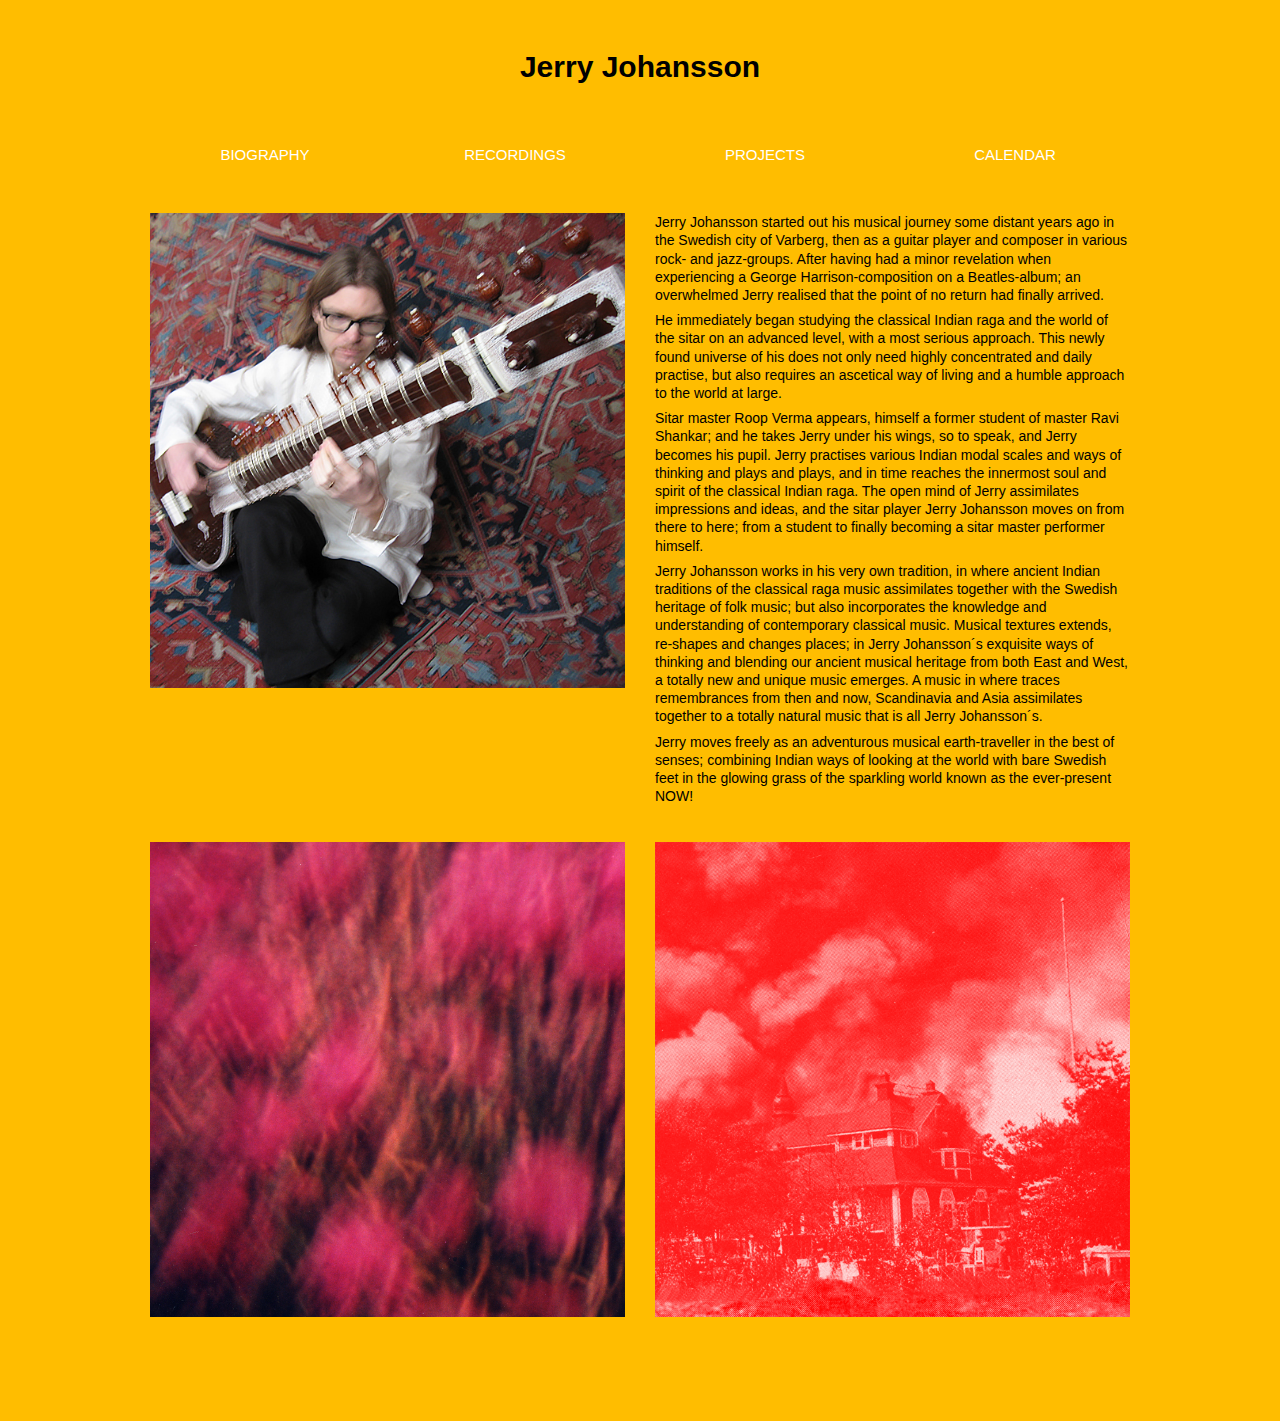
<file: index.html>
<!DOCTYPE html>
<html lang="en">
<head>
    <meta charset="UTF-8">
    <title>CSS Grid - Responsive</title>
    <meta name="viewport" content="width=device-width, initial-scale=1.0">
    <link rel="stylesheet" type="text/css" href="css/style.css" />
</head>
<body>

<section class="grid-container">
    <header>
        <h1>Jerry Johansson</h1>
    </header>
    <nav>
        <a href="#">BIOGRAPHY</a>
        <a href="#">RECORDINGS</a>
        <a href="#">PROJECTS</a>
        <a href="#">CALENDAR</a>
    </nav>
    <main>
        <article>
            <img src="img/jerry_img_1_large.jpg" alt="" class="start_img" />
        </article>
        <article>
            <p>Jerry Johansson started out his musical journey some distant years ago in the Swedish city of Varberg, then as a guitar player and composer in various rock- and 		jazz-groups. After having had a minor revelation when experiencing a George Harrison-composition on a Beatles-album; an overwhelmed Jerry realised that the point of no return had finally arrived.
            </p>
            <p>
                He immediately began studying the classical Indian raga and the world of the sitar on an advanced level, with a most serious approach.
                This newly found universe of his does not only need highly concentrated and daily practise, but also requires an ascetical way of living and a humble approach to the world at large.
            </p>
            <p>
                Sitar master Roop Verma appears, himself a former student of master Ravi Shankar; and he takes Jerry under his wings, so to speak, and Jerry becomes his pupil.
                Jerry practises various Indian modal scales and ways of thinking and plays and plays, and in time reaches the innermost soul and spirit of the classical Indian raga.
                The open mind of Jerry assimilates impressions and ideas, and the sitar player Jerry Johansson moves on from there to here; from a student to finally becoming a sitar master performer himself.
            </p>
            <p>
                Jerry Johansson works in his very own tradition, in where ancient Indian traditions of the classical raga music assimilates together with the Swedish heritage of folk music; but also incorporates the knowledge and understanding of contemporary classical music. Musical textures extends, re-shapes and changes places; in Jerry Johansson´s exquisite ways of thinking and blending our ancient musical heritage from both East and West, a totally new and unique music emerges. A music in where traces remembrances from then and now, Scandinavia and Asia assimilates together to a totally natural music that is all Jerry Johansson´s.
            </p>
            <p>
                Jerry moves freely as an adventurous musical earth-traveller in the best of senses; combining Indian ways of looking at the world with bare Swedish feet in the glowing grass of the sparkling world known as the ever-present NOW!
            </p>
        </article>
        <article>
            <img src="img/od121-1500px.jpg" alt="" class="start_img" />
        </article>
        <article>
            <img src="img/od21222-1500px.jpg" alt="" class="start_img" />
        </article>
    </main>
    <footer>
        <ul class="social_list">
            <li><a href="#"><img src="img/youtube.png" alt="" /></a></li>
            <li><a href="#"><img src="img/soundcloud.png" alt="" /></a></li>
        </ul>
    </footer>
</section>
</body>
</html>
</file>
<file: css/style.css>
/* General */
body{
    background-color: #FFBD00;
    color: black;
    margin: 20px;
    font-family: Helvetica, Arial, san-serif;
}

h1{
    font-family: Georgia, Helvetica, Arial, san-serif;
    font-size: 40px;
    font-weight: bold;
    color: black;
    margin-bottom: 12px;
}

p{
    font-size: 16px;
    line-height:130%;
    padding: 0;
    margin: 0;
    margin-bottom: 7px;
}

section{
    display: grid;
    grid-template-columns: 1fr;
    grid-template-rows: auto auto auto 50px;
    grid-template-areas:
    "header"
    "navigation"
    "main-content"
    "footer";
    grid-gap: 20px;
}

header{
    grid-area: header;
    padding: 10px;
}

nav{
    grid-area: navigation;
    display: flex;
    flex-direction: column;
}

nav a{
    flex: 1;
    padding: 20px;
    text-align: center;
    text-decoration: none;
    text-transform: uppercase;
}

nav a:hover{
    text-decoration: underline;
}

ul{
    margin: 0;
    padding: 0;
    list-style-type: none;
}

li{
    margin-bottom: 7px;
}

a {
    font-size: 18px;
    color: white;
    text-decoration: none;
}

main{
    grid-area: main-content;
    display: grid;
    grid-template-columns: 1fr;
    grid-gap: 10px;
}

main article{
    padding: 10px;
}

footer{
    grid-area: footer;
}

.start_img{
    max-width: 100%;
    height: auto;
}

ul.social_list{
    text-align: center;
    padding: 30px;
}
ul.social_list li{
    display: inline-block;
    text-align: center;
    padding: 8px;
}

/* Tablet */
@media screen and (min-width: 768px) and (max-width: 1024px) {
    /* Ändrar storlek på fonter */
    h1{
        font-size: 30px;
    }

    p{
        font-size: 14px;
    }

    a{
        font-size:  15px;
    }

    /* Centrerar grid-container och bestämmer 1000px bredd */
    section.grid-container{
        width: 1000px;
        margin: 20px auto;
    }

    header{
        text-align: center;
    }

    /* Ändrar grid columns till 1fr 1fr (2 enheter bredvid varandra) */
    main{
        grid-template-columns: 1fr 1fr;
    }



    ul.social_list{ /* Döljer menyn med länkar till sociala medier */
        display: none;
    }
}

/* Desktop */
@media screen and (min-width: 1025px) {
    /* Ändrar storlek på fonter */
    h1{
        font-size: 30px;
    }

    p{
        font-size: 14px;
    }

    a{
        font-size: 15px;
    }

    /* Centrerar grid-container och bestämmer 1000px bredd */
    section.grid-container{
        width: 1000px;
        margin: 20px auto;
    }

    header{
        text-align: center;
    }

    /* Ändrar grid columns till 1fr 1fr (2 enheter bredvid varandra) */
    main{
        grid-template-columns: 1fr 1fr;
    }

    nav{
        flex-direction: row;
    }

    ul.social_list{ /* Döljer menyn med länkar till sociala medier */
        display: none;
    }
}
</file>
